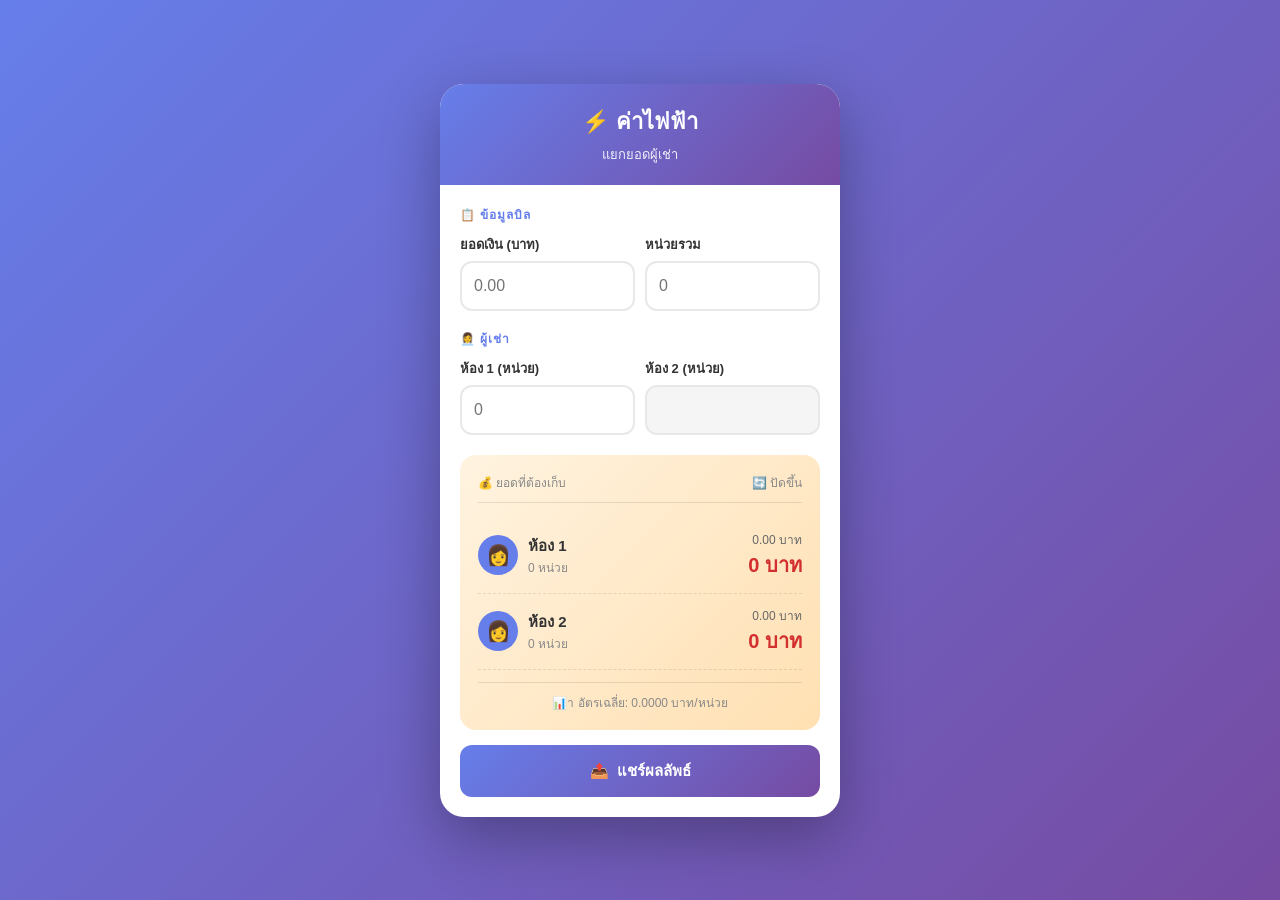
<file: electricity-calculator.html>
<!DOCTYPE html>
<html lang="th">
<head>
    <meta charset="UTF-8">
    <meta name="viewport" content="width=device-width, initial-scale=1.0, maximum-scale=1.0, user-scalable=no">
    <title>⚡ คำนวณค่าไฟ</title>
    <style>
        * { box-sizing: border-box; margin: 0; padding: 0; }
        body { 
            font-family: -apple-system, BlinkMacSystemFont, 'Segoe UI', Tahoma, sans-serif; 
            background: linear-gradient(135deg, #667eea 0%, #764ba2 100%);
            min-height: 100vh;
            display: flex;
            align-items: center;
            justify-content: center;
            padding: 10px;
        }
        .card { 
            background: white; 
            border-radius: 24px; 
            box-shadow: 0 20px 60px rgba(0,0,0,0.3);
            width: 100%;
            max-width: 400px;
            overflow: hidden;
        }
        .header {
            background: linear-gradient(135deg, #667eea 0%, #764ba2 100%);
            color: white;
            padding: 20px;
            text-align: center;
        }
        .header h2 { font-size: 22px; margin-bottom: 5px; }
        .header p { font-size: 13px; opacity: 0.9; }

        .content { padding: 20px; }

        .section { margin-bottom: 18px; }
        .section-label {
            font-size: 12px;
            color: #667eea;
            font-weight: 700;
            text-transform: uppercase;
            letter-spacing: 1px;
            margin-bottom: 10px;
            display: flex;
            align-items: center;
            gap: 6px;
        }
        .input-row { display: flex; gap: 10px; }
        .input-group { flex: 1; }
        
        label { 
            display: block; 
            font-size: 13px; 
            font-weight: 600; 
            color: #333; 
            margin-bottom: 6px; 
        }
        input { 
            width: 100%; 
            padding: 14px 12px; 
            border: 2px solid #e8e8e8; 
            border-radius: 12px; 
            font-size: 16px;
            transition: border-color 0.3s;
        }
        input:focus { 
            border-color: #667eea; 
            outline: none; 
        }
        input[readonly] { 
            background: #f5f5f5; 
            color: #888; 
        }

        .result-box {
            background: linear-gradient(135deg, #fff3e0 0%, #ffe0b2 100%);
            border-radius: 16px;
            padding: 18px;
            margin-top: 20px;
        }
        .result-header {
            display: flex;
            justify-content: space-between;
            align-items: center;
            margin-bottom: 15px;
            padding-bottom: 10px;
            border-bottom: 1px solid rgba(0,0,0,0.1);
        }
        .result-header span { font-size: 12px; color: #888; }
        
        .person-row {
            display: flex;
            align-items: center;
            justify-content: space-between;
            padding: 12px 0;
            border-bottom: 1px dashed rgba(0,0,0,0.1);
        }
        .person-row:last-child { border-bottom: none; }
        
        .person-info { display: flex; align-items: center; gap: 10px; }
        .person-avatar {
            width: 40px;
            height: 40px;
            border-radius: 50%;
            background: #667eea;
            display: flex;
            align-items: center;
            justify-content: center;
            font-size: 20px;
        }
        .person-name { font-weight: 600; color: #333; font-size: 15px; }
        .person-unit { font-size: 12px; color: #888; }
        
        .person-amount { text-align: right; }
        .person-real { font-size: 12px; color: #666; }
        .person-final { 
            font-size: 20px; 
            font-weight: 700; 
            color: #d32f2f; 
        }

        .rate-info {
            text-align: center;
            font-size: 12px;
            color: #888;
            margin-top: 12px;
            padding-top: 10px;
            border-top: 1px solid rgba(0,0,0,0.1);
        }

        .btn-share {
            width: 100%;
            padding: 14px;
            background: linear-gradient(135deg, #667eea 0%, #764ba2 100%);
            color: white;
            border: none;
            border-radius: 12px;
            font-size: 15px;
            font-weight: 600;
            cursor: pointer;
            margin-top: 15px;
            display: flex;
            align-items: center;
            justify-content: center;
            gap: 8px;
            transition: transform 0.2s, box-shadow 0.2s;
        }
        .btn-share:hover {
            transform: translateY(-2px);
            box-shadow: 0 5px 20px rgba(102, 126, 234, 0.4);
        }
        .btn-share:active { transform: translateY(0); }

        .toast {
            position: fixed;
            bottom: 30px;
            left: 50%;
            transform: translateX(-50%) translateY(100px);
            background: #333;
            color: white;
            padding: 12px 24px;
            border-radius: 30px;
            font-size: 14px;
            opacity: 0;
            transition: all 0.3s ease;
            z-index: 1000;
        }
        .toast.show {
            transform: translateX(-50%) translateY(0);
            opacity: 1;
        }
    </style>
</head>
<body>

<div class="card">
    <div class="header">
        <h2>⚡ ค่าไฟฟ้า</h2>
        <p>แยกยอดผู้เช่า</p>
    </div>

    <div class="content">
        <!-- ข้อมูลบิล -->
        <div class="section">
            <div class="section-label">📋 ข้อมูลบิล</div>
            <div class="input-row">
                <div class="input-group">
                    <label>ยอดเงิน (บาท)</label>
                    <input type="number" id="totalMoney" placeholder="0.00" step="0.01" inputmode="decimal">
                </div>
                <div class="input-group">
                    <label>หน่วยรวม</label>
                    <input type="number" id="totalUnit" placeholder="0" inputmode="numeric">
                </div>
            </div>
        </div>

        <!-- ผู้เช่า -->
        <div class="section">
            <div class="section-label">👩‍💼 ผู้เช่า</div>
            <div class="input-row">
                <div class="input-group">
                    <label>ห้อง 1 (หน่วย)</label>
                    <input type="number" id="unit1" placeholder="0" inputmode="numeric">
                </div>
                <div class="input-group">
                    <label>ห้อง 2 (หน่วย)</label>
                    <input type="number" id="unit2" readonly>
                </div>
            </div>
        </div>

        <!-- ผลลัพธ์ -->
        <div class="result-box" id="resultBox">
            <div class="result-header">
                <span>💰 ยอดที่ต้องเก็บ</span>
                <span>🔄 ปัดขึ้น</span>
            </div>

            <div class="person-row">
                <div class="person-info">
                    <div class="person-avatar">👩</div>
                    <div>
                        <div class="person-name">ห้อง 1</div>
                        <div class="person-unit" id="unitText1">0 หน่วย</div>
                    </div>
                </div>
                <div class="person-amount">
                    <div class="person-real" id="real1">0.00 บาท</div>
                    <div class="person-final" id="final1">0 บาท</div>
                </div>
            </div>

            <div class="person-row">
                <div class="person-info">
                    <div class="person-avatar">👩</div>
                    <div>
                        <div class="person-name">ห้อง 2</div>
                        <div class="person-unit" id="unitText2">0 หน่วย</div>
                    </div>
                </div>
                <div class="person-amount">
                    <div class="person-real" id="real2">0.00 บาท</div>
                    <div class="person-final" id="final2">0 บาท</div>
                </div>
            </div>

            <div class="rate-info">
                📊า อัตรเฉลี่ย: <span id="avgRate">0.0000</span> บาท/หน่วย
            </div>
        </div>

        <!-- ปุ่มแชร์ -->
        <button class="btn-share" onclick="shareResult()" id="shareBtn" disabled>
            <span>📤</span> แชร์ผลลัพธ์
        </button>
    </div>
</div>

<div class="toast" id="toast">📋 คัดลอกไปย่อแล้ว!</div>

<script>
    const inputs = ['totalMoney', 'totalUnit', 'unit1'];
    inputs.forEach(id => {
        document.getElementById(id).addEventListener('input', calculate);
    });

    function calculate() {
        const totalMoney = parseFloat(document.getElementById('totalMoney').value) || 0;
        const totalUnit = parseFloat(document.getElementById('totalUnit').value) || 0;
        const unit1 = parseFloat(document.getElementById('unit1').value) || 0;

        if (totalMoney > 0 && totalUnit > 0) {
            // คำนวณหน่วยห้อง 2 อัตโนมัติ
            const unit2 = Math.max(0, totalUnit - unit1);
            document.getElementById('unit2').value = unit2;

            // อัตราเฉลี่ย
            const avg = totalMoney / totalUnit;
            document.getElementById('avgRate').textContent = avg.toFixed(4);

            // คำนวณยอด
            const pay1 = unit1 * avg;
            const pay2 = unit2 * avg;

            // แสดงผล
            document.getElementById('unitText1').textContent = unit1 + ' หน่วย';
            document.getElementById('unitText2').textContent = unit2 + ' หน่วย';
            
            document.getElementById('real1').textContent = pay1.toFixed(2) + ' บาท';
            document.getElementById('real2').textContent = pay2.toFixed(2) + ' บาท';
            
            document.getElementById('final1').textContent = Math.ceil(pay1) + ' บาท';
            document.getElementById('final2').textContent = Math.ceil(pay2) + ' บาท';

            document.getElementById('shareBtn').disabled = false;
        } else {
            document.getElementById('shareBtn').disabled = true;
        }
    }

    async function shareResult() {
        const totalMoney = document.getElementById('totalMoney').value;
        const totalUnit = document.getElementById('totalUnit').value;
        const unit1 = document.getElementById('unit1').value;
        const final1 = document.getElementById('final1').textContent;
        const final2 = document.getElementById('final2').textContent;
        const avgRate = document.getElementById('avgRate').textContent;

        const text = `⚡ ค่าไฟฟ้าประจำเดือน
────────────────
💰 ยอดบิล: ${totalMoney} บาท
📊 หน่วยรวม: ${totalUnit} หน่วย
📈 อัตราเฉลี่ย: ${avgRate} บาท/หน่วย
────────────────
🏠 ห้อง 1: ${unit1} หน่วย → ${final1}
🏠 ห้อง 2: ${totalUnit - unit1} หน่วย → ${final2}
────────────────
#ค่าไฟ`;

        // ลองใช้ Web Share API ก่อน
        if (navigator.share) {
            try {
                await navigator.share({
                    title: '⚡ ค่าไฟฟ้า',
                    text: text
                });
                return;
            } catch (e) {
                // ถ้า user ยกเลิก ก็ไม่ทำอะไร
            }
        }

        // Fallback: คัดลอกไป clipboard
        try {
            await navigator.clipboard.writeText(text);
            showToast('📋 คัดลอกไปย่อแล้ว!');
        } catch (e) {
            showToast('❌ ไม่สามารถคัดลอกได้');
        }
    }

    function showToast(msg) {
        const toast = document.getElementById('toast');
        toast.textContent = msg;
        toast.classList.add('show');
        setTimeout(() => toast.classList.remove('show'), 2500);
    }
</script>

</body>
</html>
</file>
